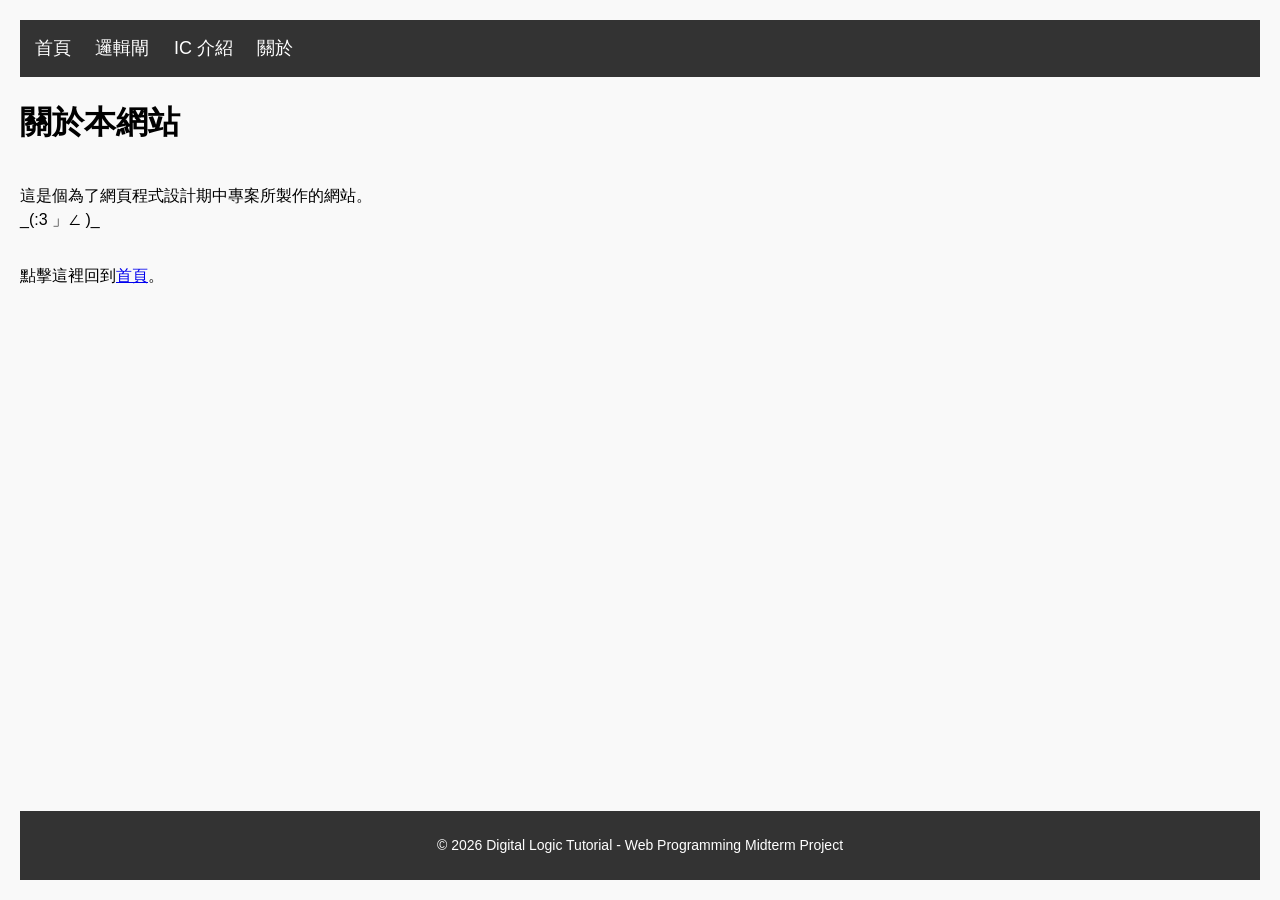
<file: about.html>
<!DOCTYPE html>
<html>
<head>
    <meta charset="UTF-8">
    <title>關於 - 數位邏輯新手村</title>
    <link rel="stylesheet" href="style.css">
</head>
<body>
    <nav>
        <a href="index.html">首頁</a>
        <a href="gates.html">邏輯閘</a>
        <a href="ic.html">IC 介紹</a>
        <a href="about.html">關於</a>
    </nav>

    <h1>關於本網站</h1>
    <p>這是個為了網頁程式設計期中專案所製作的網站。<br>_(:3 」∠ )_</p>
    <p>點擊這裡回到<a href="index.html">首頁</a>。</p>
    <footer>
        <p>&copy; 2026 Digital Logic Tutorial - Web Programming Midterm Project</p>
    </footer>
</body>
</html>
</file>
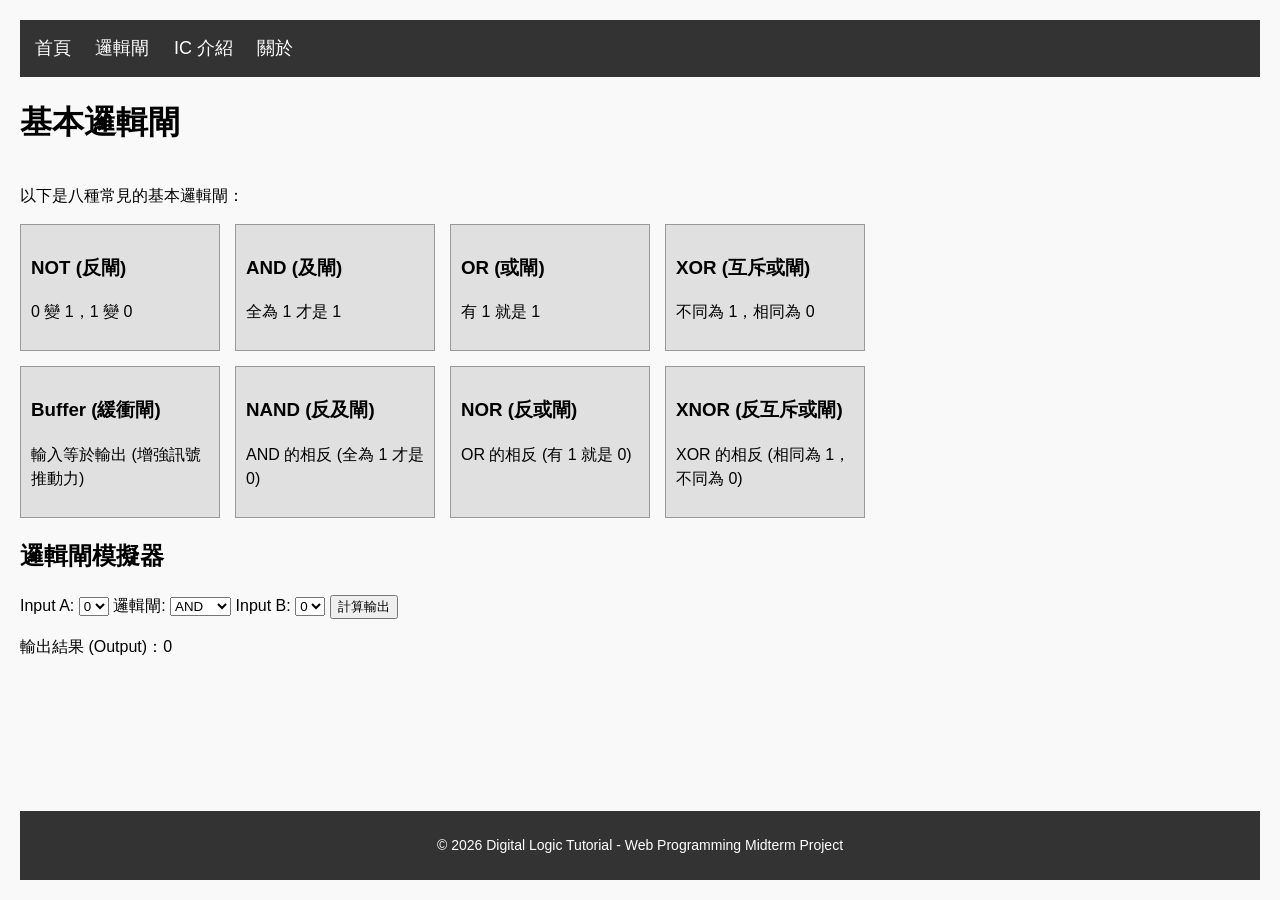
<file: gates.html>
<!DOCTYPE html>
<html>
<head>
    <meta charset="UTF-8">
    <title>邏輯閘 - 數位邏輯新手村</title>
    <link rel="stylesheet" href="style.css">
</head>
<body>
    <nav>
        <a href="index.html">首頁</a>
        <a href="gates.html">邏輯閘</a>
        <a href="ic.html">IC 介紹</a>
        <a href="about.html">關於</a>
    </nav>

    <h1>基本邏輯閘</h1>
    <p>以下是八種常見的基本邏輯閘：</p>

    <div class="grid-container">
        <div class="grid-box">
            <h3>NOT (反閘)</h3>
            <p>0 變 1，1 變 0</p>
        </div>
        <div class="grid-box">
            <h3>AND (及閘)</h3>
            <p>全為 1 才是 1</p>
        </div>
        <div class="grid-box">
            <h3>OR (或閘)</h3>
            <p>有 1 就是 1</p>
        </div>
        <div class="grid-box">
            <h3>XOR (互斥或閘)</h3>
            <p>不同為 1，相同為 0</p>
        </div>
        <div class="grid-box">
            <h3>Buffer (緩衝閘)</h3>
            <p>輸入等於輸出 (增強訊號推動力)</p>
        </div>
        <div class="grid-box">
            <h3>NAND (反及閘)</h3>
            <p>AND 的相反 (全為 1 才是 0)</p>
        </div>
        <div class="grid-box">
            <h3>NOR (反或閘)</h3>
            <p>OR 的相反 (有 1 就是 0)</p>
        </div>
        <div class="grid-box">
            <h3>XNOR (反互斥或閘)</h3>
            <p>XOR 的相反 (相同為 1，不同為 0)</p>
        </div>
    </div>
    <h2>邏輯閘模擬器</h2>
    <div>
        <label>Input A:</label>
        <select id="inputA">
            <option value="0">0</option>
            <option value="1">1</option>
        </select>

        <label>邏輯閘:</label>
        <select id="gateType">
            <option value="AND">AND</option>
            <option value="OR">OR</option>
            <option value="XOR">XOR</option>
            <option value="NAND">NAND</option>
            <option value="NOR">NOR</option>
            <option value="XNOR">XNOR</option>
        </select>

        <label>Input B:</label>
        <select id="inputB">
            <option value="0">0</option>
            <option value="1">1</option>
        </select>

        <button onclick="simulateGate()">計算輸出</button>
        <p id="gateResult">輸出結果 (Output)：0</p>
    </div>

    <!-- 新增的 Footer -->
    <footer>
        <p>&copy; 2026 Digital Logic Tutorial - Web Programming Midterm Project</p>
    </footer>
    <script src="script.js"></script>
</body>
</html>
</file>
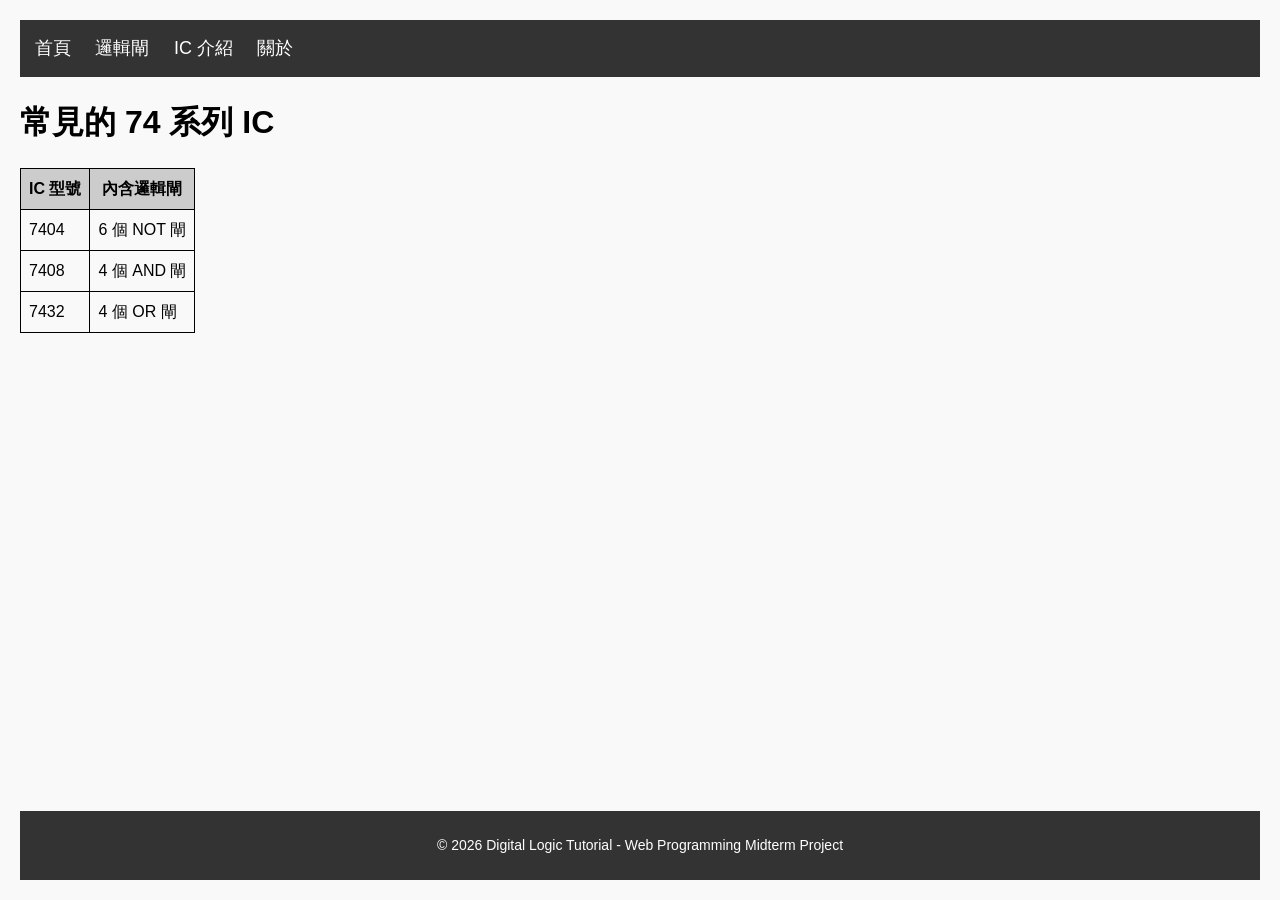
<file: ic.html>
<!DOCTYPE html>
<html>
<head>
    <meta charset="UTF-8">
    <title>IC 介紹 - 數位邏輯新手村</title>
    <link rel="stylesheet" href="style.css">
</head>
<body>
    <nav>
        <a href="index.html">首頁</a>
        <a href="gates.html">邏輯閘</a>
        <a href="ic.html">IC 介紹</a>
        <a href="about.html">關於</a>
    </nav>

    <h1>常見的 74 系列 IC</h1>
    <table>
        <tr>
            <th>IC 型號</th>
            <th>內含邏輯閘</th>
        </tr>
        <tr>
            <td>7404</td>
            <td>6 個 NOT 閘</td>
        </tr>
        <tr>
            <td>7408</td>
            <td>4 個 AND 閘</td>
        </tr>
        <tr>
            <td>7432</td>
            <td>4 個 OR 閘</td>
        </tr>
    </table>
    <footer>
        <p>&copy; 2026 Digital Logic Tutorial - Web Programming Midterm Project</p>
    </footer>
</body>
</html>
</file>
<file: style.css>
body {
    font-family: sans-serif;
    background-color: #f9f9f9;
    margin: 0;
    padding: 20px;
    line-height: 1.5;
    min-height: 100vh;
    box-sizing: border-box;
    display: flex;
    flex-direction: column;
}

nav {
    background-color: #333;
    padding: 15px;
}
nav a {
    color: white;
    text-decoration: none;
    margin-right: 20px;
    font-size: 18px;
}
nav a:hover {
    color: #ffcc00;
}

.grid-container {
    display: grid;
    grid-template-columns: 200px 200px 200px 200px;
    gap: 15px;
}
.grid-box {
    background-color: #e0e0e0;
    padding: 10px;
    border: 1px solid #999;
    transition: box-shadow 0.3s ease; /* 讓陰影漸變出現 */
}

.grid-box:hover {
    box-shadow: 4px 4px 10px rgba(0, 0, 0, 0.4);
}

/* 規定的表格樣式 */
table, th, td {
    border: 1px solid black;
    border-collapse: collapse;
    padding: 8px;
}
table {
    width: fit-content;
}
th {
    background-color: #ccc;
}

footer {
    background-color: #333;
    color: white;
    text-align: center;
    padding: 10px;
    margin-top: auto; /* 自動填滿上方剩餘空間，把 footer 推到最底 */
    font-size: 14px;
}
</file>
